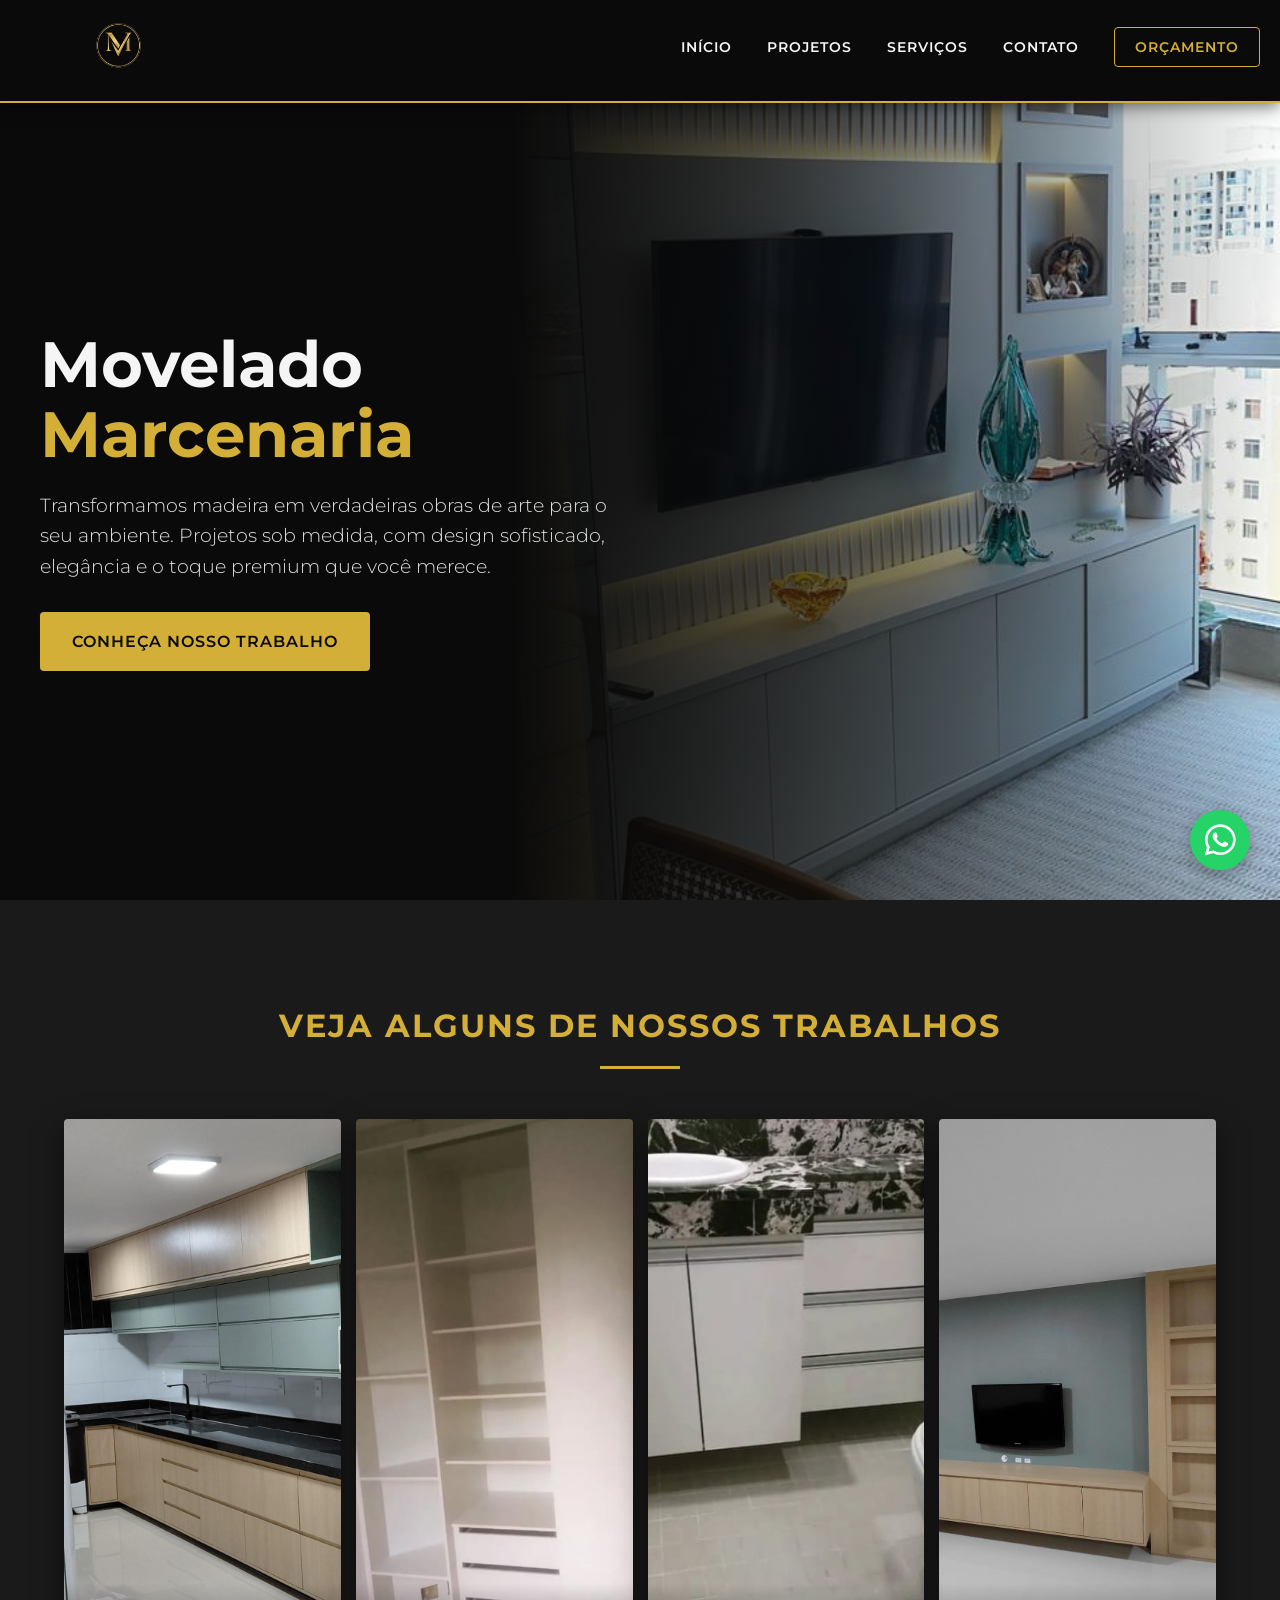
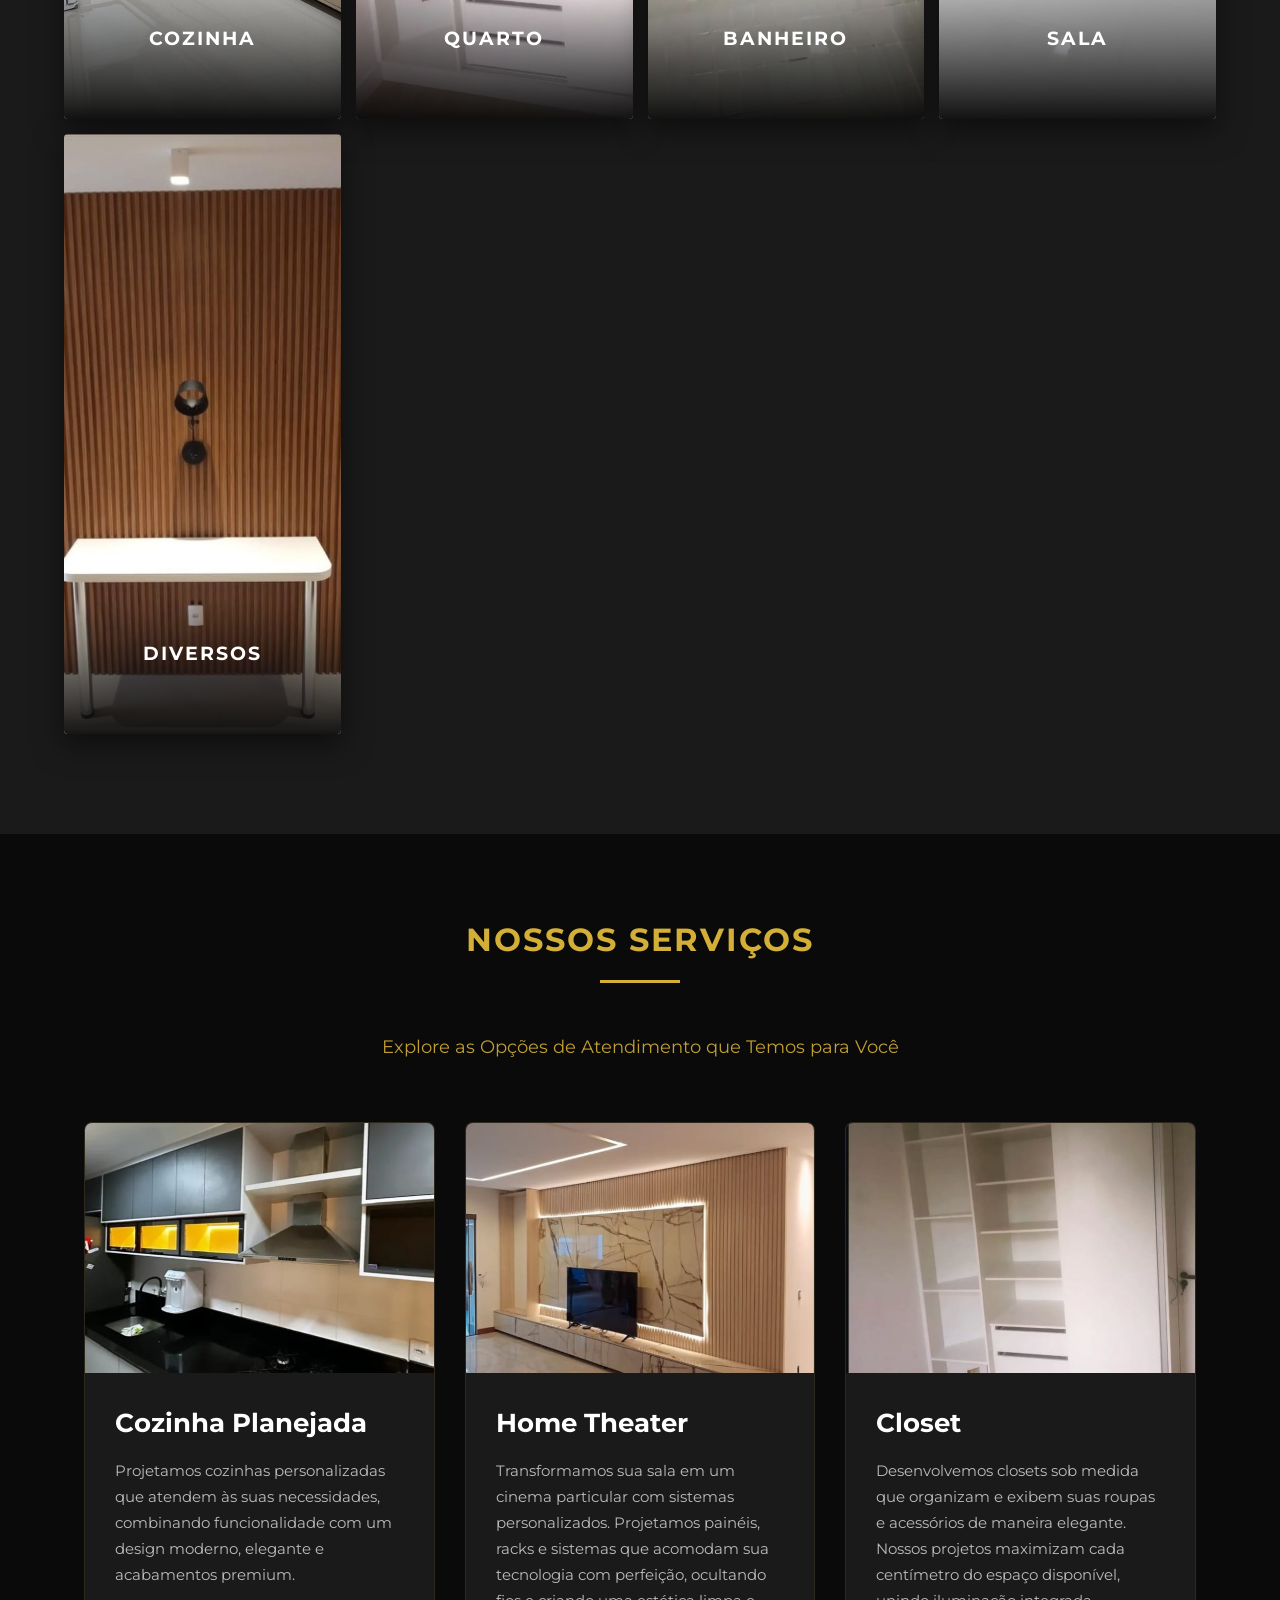
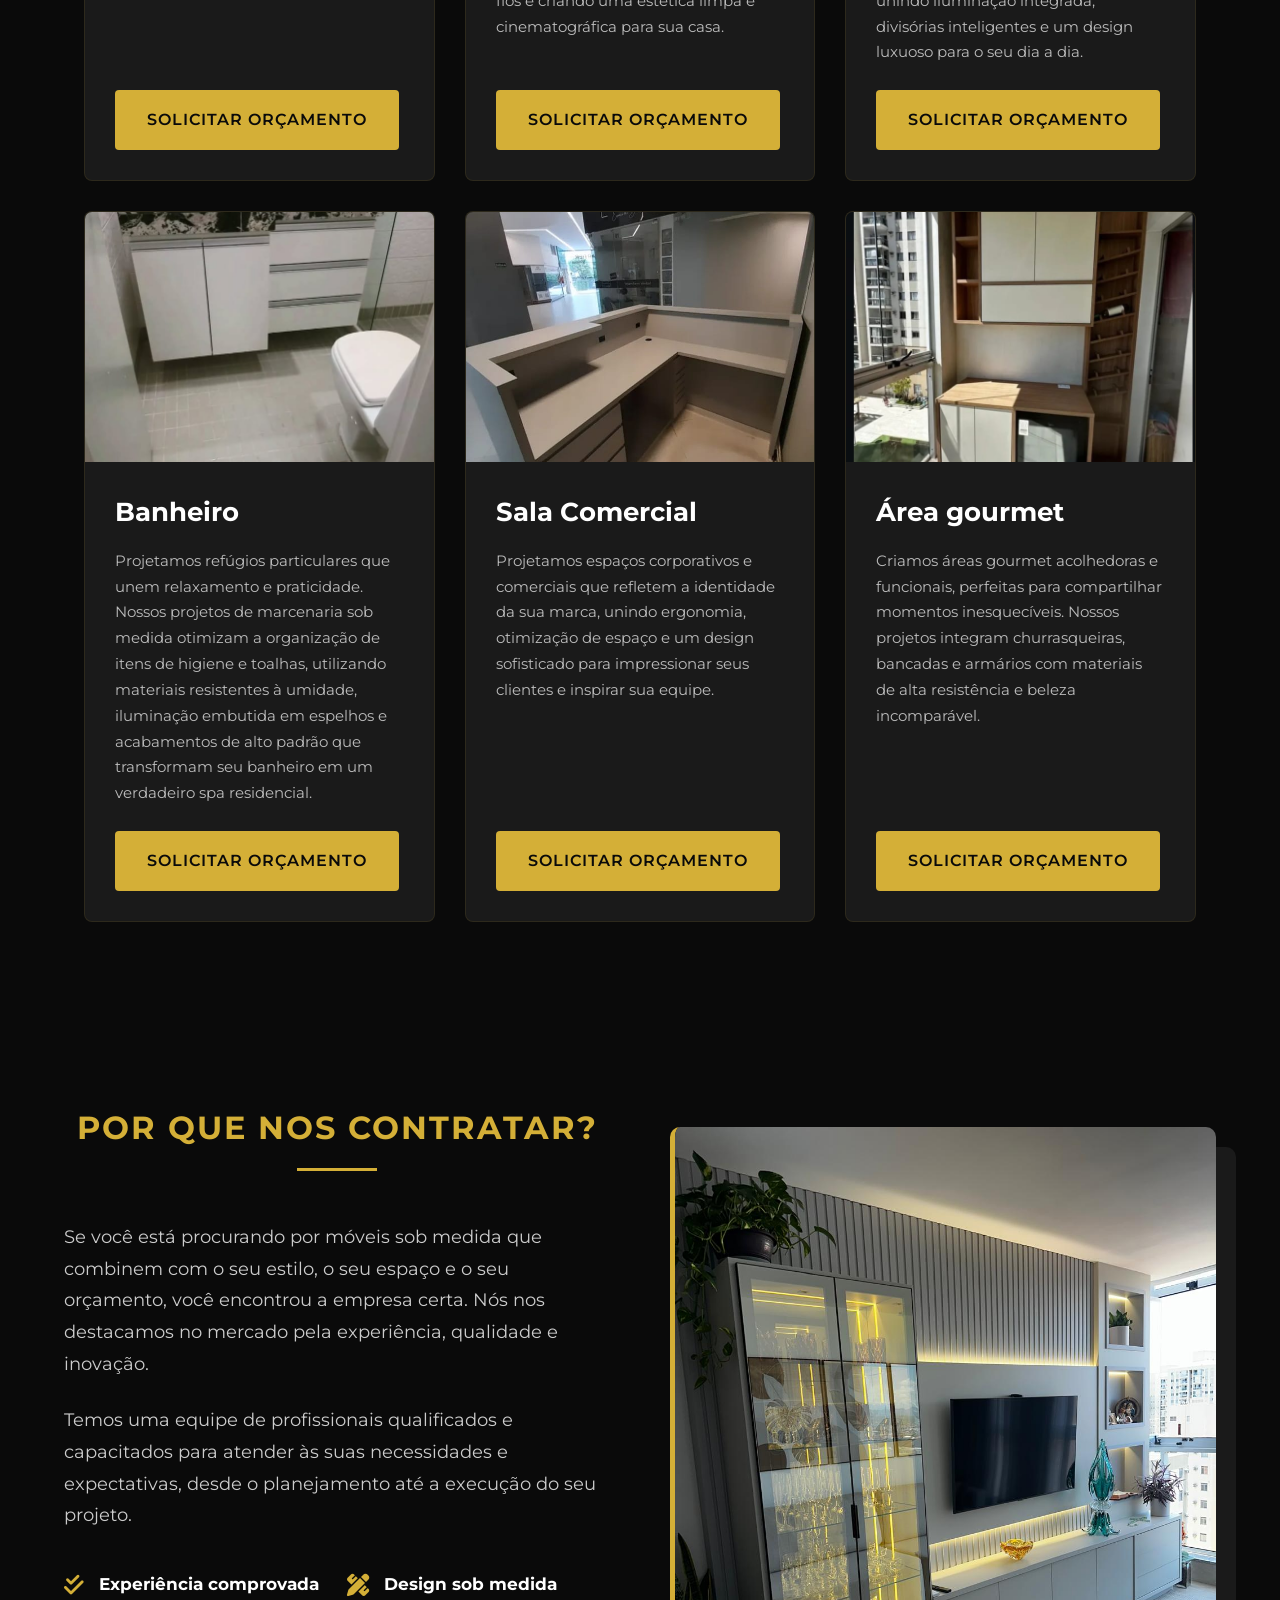
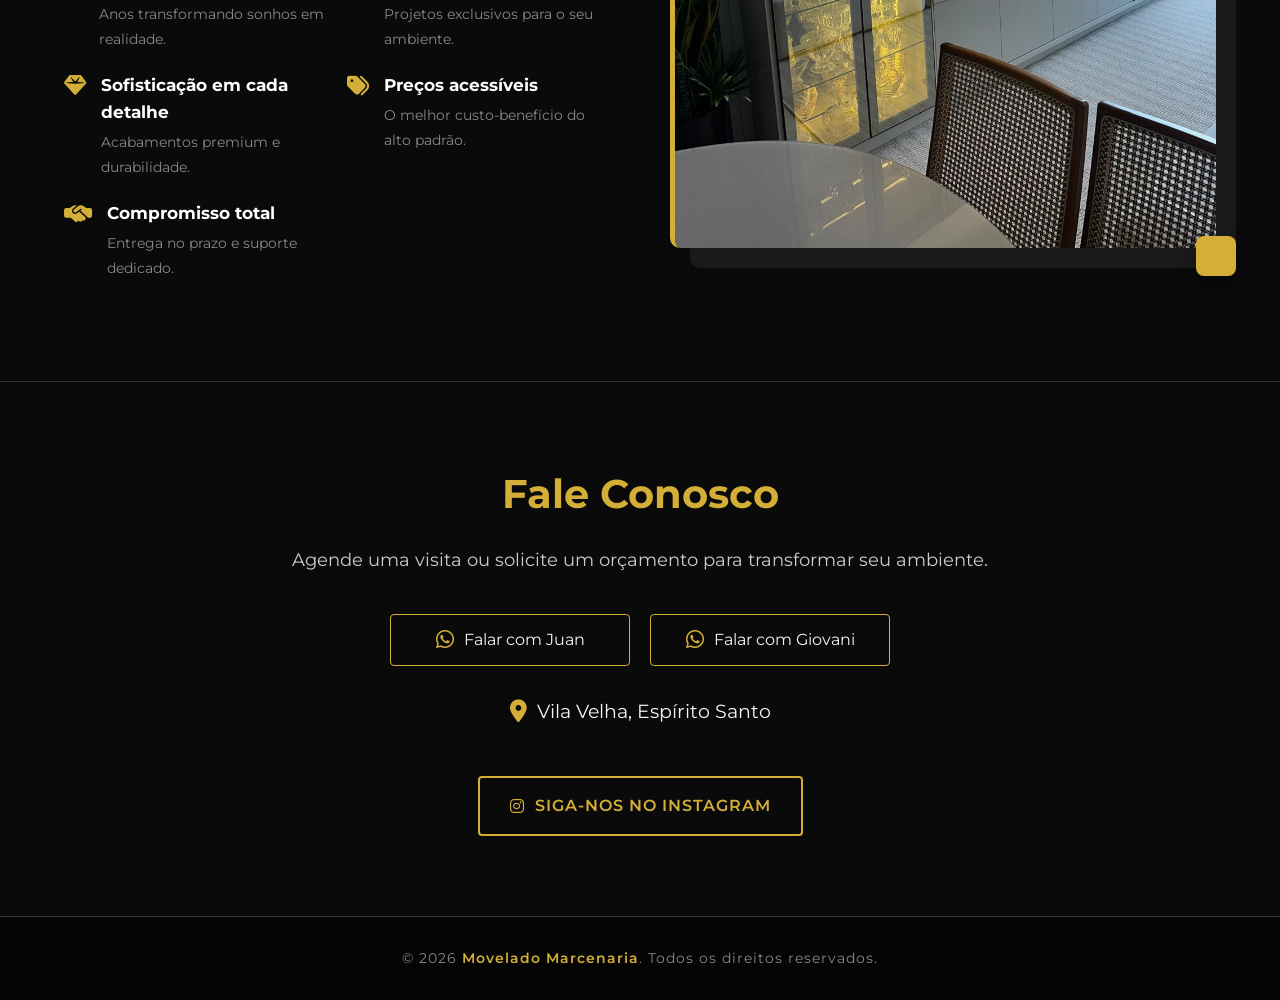
<file: index.html>
<!DOCTYPE html>
<html lang="pt-br">
<head>
    <meta charset="UTF-8">
    <meta name="viewport" content="width=device-width, initial-scale=1.0">
    <title>Movelado Marcenaria</title>
    <!-- Google Fonts -->
    <link rel="preconnect" href="https://fonts.googleapis.com">
    <link rel="preconnect" href="https://fonts.gstatic.com" crossorigin>
    <link href="https://fonts.googleapis.com/css2?family=Montserrat:wght@300;400;600;700&display=swap" rel="stylesheet">
    <!-- FontAwesome for Icons -->
    <link rel="stylesheet" href="https://cdnjs.cloudflare.com/ajax/libs/font-awesome/6.4.0/css/all.min.css">
    <link rel="stylesheet" href="style.css">
    <!-- Favicon -->
    <link rel="icon" type="image/png" href="imagens/brand/favicon (2).png">
    <link rel="apple-touch-icon" href="imagens/brand/favicon (2).png">
</head>
<body>
    <!-- Preloader (fora do site-content para não ser afetado) -->
    <div class="preloader">
        <div class="preloader-content">
            <div class="preloader-text">Movelado</div>
            <div class="loader-container">
                <div class="loader-bar"></div>
            </div>
        </div>
    </div>

    <!-- Overlay: bloqueia cliques no fundo sem borrar a barra lateral -->
    <div class="menu-overlay" id="menu-overlay"></div>

    <!-- Barra lateral: fora do site-content para não receber o blur -->
    <nav class="nav-menu" id="nav-menu">
        <ul>
            <li><a href="#home">Início</a></li>
            <li><a href="#portfolio">Projetos</a></li>
            <li><a href="#servicos">Serviços</a></li>
            <li><a href="#contato">Contato</a></li>
            <li><a href="https://wa.me/5527988982365?text=Olá! Gostaria de fazer um Orçamento" class="nav-cta">Orçamento</a></li>
        </ul>
    </nav>

    <!-- site-content: recebe o blur no mobile quando o menu abre -->
    <div class="site-content">

        <!-- Header: logo + botão hambúrguer (sem nav aqui — ela está fora) -->
        <header class="main-header">
            <div class="container header-container">
                <div class="logo">
                    <img src="imagens/brand/favicon (2).png" alt="Movelado Marcenaria">
                </div>
                <div class="mobile-menu-icon" id="mobile-menu-icon">
                    <i class="fa-solid fa-bars"></i>
                </div>
            </div>
        </header>

        <!-- Hero Section -->
        <section class="hero" id="home">
            <div class="hero-overlay"></div>
            <div class="container hero-content">
                <div class="hero-text">
                    <h1>Movelado <span>Marcenaria</span></h1>
                    <p>Transformamos madeira em verdadeiras obras de arte para o seu ambiente. Projetos sob medida, com design sofisticado, elegância e o toque premium que você merece.</p>
                    <a href="#portfolio" class="btn btn-primary">Conheça nosso trabalho</a>
                </div>
                <div class="hero-empty"></div>
            </div>
        </section>

        <!-- Portfolio Section -->
        <section class="portfolio" id="portfolio">
            <div class="container">
                <h2 class="section-title">Veja Alguns De Nossos Trabalhos</h2>
                <div class="portfolio-grid">
                    <div class="portfolio-item" onclick="openGallery('cozinha', 3)">
                        <img src="imagens/cozinha/1.jpeg" alt="Cozinha Planejada">
                        <div class="portfolio-overlay"><h3>Cozinha</h3><p>Ver fotos <i class="fa-solid fa-arrow-right"></i></p></div>
                    </div>
                    <div class="portfolio-item" onclick="openGallery('quarto', 1)">
                        <img src="imagens/quarto/1.jpeg" alt="Dormitório Planejado">
                        <div class="portfolio-overlay"><h3>Quarto</h3><p>Ver fotos <i class="fa-solid fa-arrow-right"></i></p></div>
                    </div>
                    <div class="portfolio-item" onclick="openGallery('banheiro', 3)">
                        <img src="imagens/banheiro/1.jpeg" alt="Banheiro Planejado">
                        <div class="portfolio-overlay"><h3>Banheiro</h3><p>Ver fotos <i class="fa-solid fa-arrow-right"></i></p></div>
                    </div>
                    <div class="portfolio-item" onclick="openGallery('sala', 4)">
                        <img src="imagens/sala/2.jpeg" alt="Sala de Estar">
                        <div class="portfolio-overlay"><h3>Sala</h3><p>Ver fotos <i class="fa-solid fa-arrow-right"></i></p></div>
                    </div>
                    <div class="portfolio-item" onclick="openGallery('diversos', 7)">
                        <img src="imagens/diversos/1.jpeg" alt="Outros Trabalhos">
                        <div class="portfolio-overlay"><h3>Diversos</h3><p>Ver fotos <i class="fa-solid fa-arrow-right"></i></p></div>
                    </div>
                </div>
            </div>
        </section>

        <!-- Modal para Galeria -->
        <div id="galleryModal" class="modal">
            <span class="close-modal">&times;</span>
            <div class="modal-content">
                <div id="galleryImages" class="gallery-slider"></div>
                <a class="prev" onclick="changeSlide(-1)">&#10094;</a>
                <a class="next" onclick="changeSlide(1)">&#10095;</a>
            </div>
            <div class="caption-container"><p id="caption"></p></div>
        </div>

        <!-- Serviços -->
        <section class="services" id="servicos">
            <div class="container">
                <div class="section-header">
                    <h2 class="section-title">Nossos Serviços</h2>
                    <p class="section-subtitle">Explore as Opções de Atendimento que Temos para Você</p>
                </div>
                <div class="services-grid-images">
                    <div class="service-card-image">
                        <div class="card-image-wrapper"><img src="imagens/cozinha/2.jpeg" alt="Cozinha Planejada"></div>
                        <div class="card-content">
                            <h3>Cozinha Planejada</h3>
                            <p>Projetamos cozinhas personalizadas que atendem às suas necessidades, combinando funcionalidade com um design moderno, elegante e acabamentos premium.</p>
                            <a href="https://wa.me/5527988982365?text=Olá! Gostaria de um orçamento para Cozinha Planejada." class="btn btn-primary card-cta">Solicitar Orçamento</a>
                        </div>
                    </div>
                    <div class="service-card-image">
                        <div class="card-image-wrapper"><img src="imagens/sala/4.jpeg" alt="Home Theater Planejado"></div>
                        <div class="card-content">
                            <h3>Home Theater</h3>
                            <p>Transformamos sua sala em um cinema particular com sistemas personalizados. Projetamos painéis, racks e sistemas que acomodam sua tecnologia com perfeição, ocultando fios e criando uma estética limpa e cinematográfica para sua casa.</p>
                            <a href="https://wa.me/5527988982365?text=Olá! Gostaria de um orçamento para um Home Theater" class="btn btn-primary card-cta">Solicitar Orçamento</a>
                        </div>
                    </div>
                    <div class="service-card-image">
                        <div class="card-image-wrapper"><img src="imagens/quarto/1.jpeg" alt="Closet Planejado"></div>
                        <div class="card-content">
                            <h3>Closet</h3>
                            <p>Desenvolvemos closets sob medida que organizam e exibem suas roupas e acessórios de maneira elegante. Nossos projetos maximizam cada centímetro do espaço disponível, unindo iluminação integrada, divisórias inteligentes e um design luxuoso para o seu dia a dia.</p>
                            <a href="https://wa.me/5527988982365?text=Olá! Gostaria de um orçamento para um Closet" class="btn btn-primary card-cta">Solicitar Orçamento</a>
                        </div>
                    </div>
                    <div class="service-card-image">
                        <div class="card-image-wrapper"><img src="imagens/banheiro/1.jpeg" alt="Banheiro"></div>
                        <div class="card-content">
                            <h3>Banheiro</h3>
                            <p>Projetamos refúgios particulares que unem relaxamento e praticidade. Nossos projetos de marcenaria sob medida otimizam a organização de itens de higiene e toalhas, utilizando materiais resistentes à umidade, iluminação embutida em espelhos e acabamentos de alto padrão que transformam seu banheiro em um verdadeiro spa residencial.</p>
                            <a href="https://wa.me/5527988982365?text=Olá! Gostaria de um orçamento para um Banheiro" class="btn btn-primary card-cta">Solicitar Orçamento</a>
                        </div>
                    </div>
                    <div class="service-card-image">
                        <div class="card-image-wrapper"><img src="imagens/diversos/5.jpeg" alt="Sala Comercial"></div>
                        <div class="card-content">
                            <h3>Sala Comercial</h3>
                            <p>Projetamos espaços corporativos e comerciais que refletem a identidade da sua marca, unindo ergonomia, otimização de espaço e um design sofisticado para impressionar seus clientes e inspirar sua equipe.</p>
                            <a href="https://wa.me/5527988982365?text=Olá! Gostaria de um orçamento para Sala Comercial" class="btn btn-primary card-cta">Solicitar Orçamento</a>
                        </div>
                    </div>
                    <div class="service-card-image">
                        <div class="card-image-wrapper"><img src="imagens/diversos/3.jpeg" alt="Área Gourmet"></div>
                        <div class="card-content">
                            <h3>Área gourmet</h3>
                            <p>Criamos áreas gourmet acolhedoras e funcionais, perfeitas para compartilhar momentos inesquecíveis. Nossos projetos integram churrasqueiras, bancadas e armários com materiais de alta resistência e beleza incomparável.</p>
                            <a href="https://wa.me/5527988982365?text=Olá! Gostaria de um orçamento para Área Gourmet" class="btn btn-primary card-cta">Solicitar Orçamento</a>
                        </div>
                    </div>
                </div>
            </div>
        </section>

        <!-- Por Que Nos Contratar -->
        <section class="about-us" id="sobre">
            <div class="container">
                <div class="about-wrapper">
                    <div class="about-content">
                        <h2 class="section-title left">Por Que <span>Nos Contratar?</span></h2>
                        <p class="about-description">Se você está procurando por móveis sob medida que combinem com o seu estilo, o seu espaço e o seu orçamento, você encontrou a empresa certa. Nós nos destacamos no mercado pela experiência, qualidade e inovação.</p>
                        <p class="about-description">Temos uma equipe de profissionais qualificados e capacitados para atender às suas necessidades e expectativas, desde o planejamento até a execução do seu projeto.</p>
                        <div class="features-list">
                            <div class="feature-item"><i class="fa-solid fa-check-double"></i><div><strong>Experiência comprovada</strong><span>Anos transformando sonhos em realidade.</span></div></div>
                            <div class="feature-item"><i class="fa-solid fa-pen-ruler"></i><div><strong>Design sob medida</strong><span>Projetos exclusivos para o seu ambiente.</span></div></div>
                            <div class="feature-item"><i class="fa-solid fa-gem"></i><div><strong>Sofisticação em cada detalhe</strong><span>Acabamentos premium e durabilidade.</span></div></div>
                            <div class="feature-item"><i class="fa-solid fa-tags"></i><div><strong>Preços acessíveis</strong><span>O melhor custo-benefício do alto padrão.</span></div></div>
                            <div class="feature-item"><i class="fa-solid fa-handshake-simple"></i><div><strong>Compromisso total</strong><span>Entrega no prazo e suporte dedicado.</span></div></div>
                        </div>
                    </div>
                    <div class="about-image">
                        <img src="imagens/sala/1.jpeg" alt="Trabalho de Marcenaria Fina">
                        <div class="experience-badge"></div>
                    </div>
                </div>
            </div>
        </section>

        <!-- Contato -->
        <section class="contato" id="contato">
            <div class="container">
                <div class="contato-content">
                    <h2>Fale Conosco</h2>
                    <p>Agende uma visita ou solicite um orçamento para transformar seu ambiente.</p>
                    <div class="contact-info">
                        <a href="https://wa.me/5527988982365?text=Olá! Gostaria de fazer um Orçamento" target="_blank" rel="noopener noreferrer" class="btn-whatsapp">
                            <i class="fa-brands fa-whatsapp"></i> Falar com Juan
                        </a>
                        <a href="https://wa.me/5527992969044?text=Olá! Gostaria de fazer um Orçamento" target="_blank" rel="noopener noreferrer" class="btn-whatsapp">
                            <i class="fa-brands fa-whatsapp"></i> Falar com Giovani
                        </a>
                    </div>
                    <div class="location">
                        <i class="fa-solid fa-location-dot"></i>
                        <span>Vila Velha, Espírito Santo</span>
                    </div>
                    <a href="https://www.instagram.com/movelado.marcenaria" target="_blank" rel="noopener noreferrer" class="btn btn-instagram">
                        <i class="fa-brands fa-instagram"></i> Siga-nos no Instagram
                    </a>
                </div>
            </div>
            <a href="https://wa.me/5527988982365?text=Olá! Gostaria de fazer um Orçamento" class="whatsapp-float" target="_blank" rel="noopener noreferrer">
                <i class="fa-brands fa-whatsapp"></i>
            </a>
        </section>

        <!-- Footer -->
        <footer>
            <div class="container text-center">
                <p>&copy; 2026 <span>Movelado Marcenaria</span>. Todos os direitos reservados.</p>
            </div>
        </footer>

    </div><!-- end site-content -->

    <!-- Scripts -->
    <script>
        let currentSlideIndex = 0;
        let totalCurrentImages = 0;
        let currentCategoryPath = '';

        function openGallery(category, total) {
            const modal = document.getElementById("galleryModal");
            const galleryContainer = document.getElementById("galleryImages");
            
            // Limpa o conteúdo anterior
            galleryContainer.innerHTML = '';
            
            currentCategoryPath = category;
            totalCurrentImages = total;
            currentSlideIndex = 1;

            // Cria os slides de imagem
            for (let i = 1; i <= total; i++) {
                const slideDiv = document.createElement('div');
                slideDiv.className = 'mySlides';
                slideDiv.style.display = (i === 1) ? 'block' : 'none';
                
                const img = document.createElement('img');
                img.src = `imagens/${category}/${i}.jpeg`;
                img.alt = `${category} - imagem ${i}`;
                
                slideDiv.appendChild(img);
                galleryContainer.appendChild(slideDiv);
            }

            modal.style.display = "block";
            document.body.style.overflow = "hidden"; // Desabilita o scroll da página ao abrir modal
            updateCaption();
        }

        function changeSlide(n) {
            showSlides(currentSlideIndex += n);
        }

        function showSlides(n) {
            let slides = document.getElementsByClassName("mySlides");
            if (n > slides.length) {currentSlideIndex = 1}
            if (n < 1) {currentSlideIndex = slides.length}
            
            for (let i = 0; i < slides.length; i++) {
                slides[i].style.display = "none";
            }
            slides[currentSlideIndex-1].style.display = "block";
            updateCaption();
        }

        function updateCaption() {
            const captionText = document.getElementById("caption");
            const categoryName = currentCategoryPath.charAt(0).toUpperCase() + currentCategoryPath.slice(1);
            captionText.innerHTML = `${categoryName} - ${currentSlideIndex} de ${totalCurrentImages}`;
        }

        // Fechar o modal
        document.querySelector(".close-modal").onclick = function() {
            document.getElementById("galleryModal").style.display = "none";
            document.body.style.overflow = "auto";
        };

        // Fechar ao clicar fora da imagem
        window.onclick = function(event) {
            const modal = document.getElementById("galleryModal");
            if (event.target == modal) {
                modal.style.display = "none";
                document.body.style.overflow = "auto";
            }
        };

        // Teclas de atalho para navegação
        document.onkeydown = function(e) {
            const modal = document.getElementById("galleryModal");
            if (modal.style.display === "block") {
                if (e.key === "ArrowLeft") changeSlide(-1);
                if (e.key === "ArrowRight") changeSlide(1);
                if (e.key === "Escape") {
                    modal.style.display = "none";
                    document.body.style.overflow = "auto";
                }
            }
        };

        // Preloader remover
        window.addEventListener('load', function() {
            const preloader = document.querySelector('.preloader');
            setTimeout(() => {
                preloader.classList.add('fade-out');
            }, 500); // Pequeno atraso para uma transição mais suave
        });
        //
        const mobileMenuIcon = document.getElementById('mobile-menu-icon');
const navMenu = document.getElementById('nav-menu');
const navLinks = document.querySelectorAll('.nav-menu a');
const menuOverlay = document.getElementById('menu-overlay');

function closeMenu() {
    navMenu.classList.remove('active');
    document.body.classList.remove('menu-open');
    menuOverlay.classList.remove('active');
    const icon = mobileMenuIcon.querySelector('i');
    icon.classList.add('fa-bars');
    icon.classList.remove('fa-xmark');
}

// Abre/Fecha o menu ao clicar no ícone
mobileMenuIcon.addEventListener('click', () => {
    navMenu.classList.toggle('active');
    document.body.classList.toggle('menu-open');
    menuOverlay.classList.toggle('active');
    // Muda o ícone de bars para X quando aberto
    const icon = mobileMenuIcon.querySelector('i');
    icon.classList.toggle('fa-bars');
    icon.classList.toggle('fa-xmark');
});

// Fecha o menu automaticamente ao clicar em um link
navLinks.forEach(link => {
    link.addEventListener('click', closeMenu);
});

// Fecha o menu ao clicar fora dele (no overlay escurecido)
menuOverlay.addEventListener('click', closeMenu);
//


    </script>

</body>
</html>
</file>
<file: style.css>
/* CSS Reset & Variables */
:root {
    --gold: #D4AF37;
    --gold-hover: #b5952f;
    --black: #0A0A0A;
    --dark-gray: #1A1A1A;
    --gray: #333333;
    --text-light: #F5F5F5;
    --white: #FFFFFF;
    --font-main: 'Montserrat', sans-serif;
    --overlay-dark: rgba(10, 10, 10, 0.75);
}

/* */
/* Botão Flutuante WhatsApp */
.whatsapp-float {
    position: fixed;
    width: 60px;
    height: 60px;
    bottom: 30px;
    right: 30px;
    background-color: #25d366; /* Verde oficial do WhatsApp */
    color: #FFF;
    border-radius: 50px;
    text-align: center;
    font-size: 35px;
    box-shadow: 0 4px 15px rgba(0, 0, 0, 0.3);
    z-index: 3000; /* Fica acima de todos os elementos, incluindo o header */
    display: flex;
    align-items: center;
    justify-content: center;
    text-decoration: none;
    transition: all 0.3s ease;
}

/* Efeito de hover (passar o mouse) */
.whatsapp-float:hover {
    transform: scale(1.1); /* Aumenta levemente */
    background-color: #128c7e; /* Verde um pouco mais escuro */
    color: var(--white);
    box-shadow: 0 6px 20px rgba(37, 211, 102, 0.4);
}

/* Ajuste para celular para não atrapalhar o conteúdo */
@media (max-width: 768px) {
    .whatsapp-float {
        width: 50px;
        height: 50px;
        bottom: 20px;
        right: 20px;
        font-size: 30px;
    }
}
/* Layout Base do Header */
.header-container {
    display: flex;
    justify-content: space-between;
    align-items: center;
    padding: 0 20px;
    max-width: 1200px;
    margin: 0 auto;
}

/* --- DESKTOP: nav posicionada fixamente na área do header, hambúrguer escondido --- */
.nav-menu {
    display: flex;
    align-items: center;
    position: fixed;
    top: 0;
    right: 20px;
    height: 93px; /* mesma altura do header (padding 12px * 2 + logo ~69px) */
    z-index: 1001; /* logo acima do header (1000) */
}

.nav-menu ul {
    list-style: none;
    display: flex;
    gap: 35px;
    align-items: center;
    margin: 0;
    padding: 0;
}

.nav-menu a {
    text-decoration: none;
    color: var(--text-light);
    font-weight: 600;
    font-family: var(--font-main);
    font-size: 0.9rem;
    text-transform: uppercase;
    letter-spacing: 1px;
    transition: all 0.3s ease;
}

.nav-menu a:hover {
    color: var(--gold);
}

.mobile-menu-icon {
    display: none;
}

/* Overlay escondido por padrão (nunca aparece no desktop) */
.menu-overlay {
    display: none;
}

/* --- MOBILE: hambúrguer aparece, nav vira sidebar --- */
@media (max-width: 768px) {

    /* Hambúrguer visível */
    .mobile-menu-icon {
        display: block;
        cursor: pointer;
        z-index: 1200;
        color: var(--gold);
        font-size: 1.8rem;
    }

    /* Overlay re-ativado no mobile */
    .menu-overlay {
        display: block;
        position: fixed;
        inset: 0;
        background-color: rgba(0, 0, 0, 0.7);
        z-index: 1100;
        opacity: 0;
        visibility: hidden;
        transition: opacity 0.4s ease, visibility 0.4s ease;
        pointer-events: none;
    }

    .menu-overlay.active {
        opacity: 1;
        visibility: visible;
        pointer-events: all;
    }

    /* Sidebar: escondida à direita por padrão */
    .nav-menu {
        position: fixed;
        top: 0;
        right: -100%;
        width: 75%;
        max-width: 300px;
        height: 100vh;
        background-color: var(--black);
        flex-direction: column;
        justify-content: center;
        align-items: center;
        transition: right 0.4s ease-in-out;
        z-index: 1200;
        border-left: 2px solid var(--gold);
        box-shadow: -4px 0 20px rgba(0,0,0,0.5);
    }

    .nav-menu.active {
        right: 0;
    }

    .nav-menu ul {
        flex-direction: column;
        gap: 30px;
        padding: 0;
        text-align: center;
        width: 100%;
    }

    .nav-menu a {
        font-size: 1.2rem;
        display: block;
        padding: 10px 0;
    }

    .nav-cta {
        border-color: var(--gold);
        width: auto !important;
        min-width: 150px;
        padding: 12px 25px !important;
        margin: 20px auto 0;
        text-align: center;
        display: inline-block;
    }

    /* Blur somente no conteúdo do site, não na barra lateral */
    body.menu-open .site-content {
        filter: blur(3px);
        transition: filter 0.4s ease;
    }

    body.menu-open {
        overflow: hidden;
    }
}
/* */

/* Serviços com Imagens */
.services {
    padding: 80px 0;
    background-color: var(--black);
}

.section-header {
    text-align: center;
    margin-bottom: 60px;
}

.section-subtitle {
    color: var(--gold);
    font-family: var(--font-main);
    font-size: 1.1rem;
    margin-top: 10px;
    opacity: 0.9;
}

/* Nova Grade para Cartões com Imagens */
.services-grid-images {
    display: grid;
    grid-template-columns: repeat(auto-fill, minmax(350px, 1fr)); /* Responsivo Automático */
    gap: 30px;
    padding: 0 20px;
}

/* O Cartão Individual */
.service-card-image {
    background-color: var(--dark-gray); /* Um cinza muito escuro para contraste */
    border: 1px solid rgba(212, 175, 55, 0.1);
    border-radius: 8px;
    overflow: hidden; /* Garante que a imagem respeite o border-radius */
    transition: all 0.4s ease;
    display: flex;
    flex-direction: column; /* Organiza itens em coluna: imagem -> conteúdo */
}

.service-card-image:hover {
    transform: translateY(-8px);
    border-color: var(--gold);
    box-shadow: 0 12px 30px rgba(0, 0, 0, 0.6);
}

/* O Container da Imagem */
.card-image-wrapper {
    width: 100%;
    height: 250px; /* Altura fixa para manter todas as imagens iguais */
    overflow: hidden;
}

.card-image-wrapper img {
    width: 100%;
    height: 100%;
    object-fit: cover; /* Garante que a imagem preencha sem distorcer */
    transition: transform 0.6s ease;
}

.service-card-image:hover .card-image-wrapper img {
    transform: scale(1.05); /* Pequeno zoom na imagem ao passar o mouse */
}

/* O Container do Texto */
.card-content {
    padding: 30px;
    display: flex;
    flex-direction: column;
    flex-grow: 1; /* Faz o conteúdo preencher o cartão */
}

.service-location {
    display: block;
    font-size: 0.7rem;
    text-transform: uppercase;
    letter-spacing: 2px;
    color: var(--gold);
    margin-bottom: 15px;
}

.card-content h3 {
    color: var(--white);
    font-family: var(--font-main);
    margin-bottom: 15px;
    font-size: 1.6rem;
    font-weight: 700;
}

.card-content p {
    color: #bbb; /* Cinza claro para o parágrafo */
    font-size: 0.95rem;
    line-height: 1.7;
    margin-bottom: 25px; /* Espaço para o botão */
    flex-grow: 1; /* Garante que o parágrafo empurre o botão para baixo */
}

/* O Botão de Orçamento no Cartão */
.card-cta {
    align-self: flex-start; /* Alinha o botão à esquerda */
    padding: 12px 24px;
    font-size: 0.9rem;
}

/* Responsividade Mobile */
@media (max-width: 480px) {
    .services-grid-images {
        grid-template-columns: 1fr; /* Coluna única no celular */
    }
    
    .card-image-wrapper {
        height: 200px; /* Imagens menores no celular */
    }
}
/* */

/* Header Styles */
.main-header {
    position: fixed;
    top: 0;
    left: 0;
    width: 100%;
    background-color: var(--black); /* Fundo preto luxuoso */
    border-bottom: 2px solid var(--gold); /* Linha fina dourada abaixo do menu */
    box-shadow: 0 4px 15px rgba(0, 0, 0, 0.5);
    z-index: 1000;
    padding: 12px 0;
}

.header-container {
    display: flex;
    justify-content: space-between;
    align-items: center;
    max-width: 1200px;
    margin: 0 auto;
    padding: 0 20px;
}

.logo img {
    height: 69px; /* Ajuste conforme necessário */
    width: auto;
    transition: transform 0.3s ease;
}

.logo img:hover {
    transform: scale(1.05);
}



/* Botão de Destaque (Orçamento) */
.nav-cta {
    background-color: transparent;
    border: 1px solid var(--gold);
    color: var(--gold) !important;
    padding: 10px 20px !important;
    border-radius: 4px;
    transition: all 0.4s ease !important;
}

.nav-cta:hover {
    background-color: var(--gold);
    color: var(--black) !important;
    box-shadow: 0 0 15px var(--gold-hover);
}

/* Ajuste do Hero para não sumir atrás do Header */
.hero {
    padding-top: 100px; /* Compensação da altura do header fixo */
}

/* Unificado na media query no topo */

* {
    margin: 0;
    padding: 0;
    box-sizing: border-box;
    scroll-behavior: smooth;
}

body {
    font-family: var(--font-main);
    background-color: var(--black);
    color: var(--text-light);
    line-height: 1.6;
    overflow-x: hidden;
}

/* Custom Scrollbar */
::-webkit-scrollbar {
    width: 10px;
}

::-webkit-scrollbar-track {
    background: var(--black);
}

::-webkit-scrollbar-thumb {
    background: var(--gold);
    border-radius: 5px;
}

::-webkit-scrollbar-thumb:hover {
    background: var(--gold-hover);
}

/* For Firefox */
* {
    scrollbar-width: thin;
    scrollbar-color: var(--gold) var(--black);
}

.container {
    width: 90%;
    max-width: 1200px;
    margin: 0 auto;
}

h1, h2, h3 {
    font-weight: 700;
}

a {
    text-decoration: none;
    transition: all 0.3s ease;
}

/* Global Buttons */
.btn {
    display: inline-block;
    padding: 15px 30px;
    font-size: 1rem;
    font-weight: 600;
    text-transform: uppercase;
    letter-spacing: 1px;
    border-radius: 4px;
    cursor: pointer;
    border: 2px solid transparent;
}

.btn-primary {
    background-color: var(--gold);
    color: var(--black);
}

.btn-primary:hover {
    background-color: var(--gold-hover);
    transform: translateY(-2px);
    box-shadow: 0 5px 15px rgba(212, 175, 55, 0.3);
}

.btn-instagram {
    background-color: transparent;
    border: 2px solid var(--gold);
    color: var(--gold);
    margin-top: 20px;
    display: inline-flex;
    align-items: center;
    gap: 10px;
}

.btn-instagram:hover {
    background-color: var(--gold);
    color: var(--black);
    box-shadow: 0 5px 15px rgba(212, 175, 55, 0.3);
}

/* --- Hero Section --- */
.hero {
    position: relative;
    height: 100vh;
    min-height: 600px;
    background: url('imagens/sala/1.jpeg') no-repeat center right/cover;
    display: flex;
    align-items: center;
}

.hero-overlay {
    position: absolute;
    top: 0;
    left: 0;
    width: 100%;
    height: 100%;
    /* Solid black on the left for text readability, transitioning to transparent to show the image on the right */
    background: linear-gradient(to right, 
        rgba(10, 10, 10, 1) 0%, 
        rgba(10, 10, 10, 1) 40%, 
        rgba(10, 10, 10, 0.7) 60%, 
        rgba(10, 10, 10, 0) 100%);
    z-index: 1;
}

.hero-content {
    position: relative;
    z-index: 2;
    display: flex;
    justify-content: space-between;
    align-items: center;
    width: 100%;
}

.hero-text {
    width: 50%;
    animation: fadeIn 1.5s ease;
}

.hero-text h1 {
    font-size: clamp(2.5rem, 8vw, 4rem);
    margin-bottom: 20px;
    line-height: 1.1;
}

.hero-text h1 span {
    color: var(--gold);
    display: block;
}

.hero-text p {
    font-size: 1.2rem;
    margin-bottom: 30px;
    font-weight: 300;
    color: #e0e0e0;
}

.hero-empty {
    width: 50%; /* Leaves the right side empty for the background image */
}

/* --- Portfolio Section --- */
.portfolio {
    padding: 100px 0;
    background-color: var(--dark-gray);
}

.section-title {
    text-align: center;
    font-size: 2.0rem;
    margin-bottom: 50px;
    color: var(--gold);
    text-transform: uppercase;
    letter-spacing: 2px;
}

.section-title::after {
    content: '';
    display: block;
    width: 80px;
    height: 3px;
    background-color: var(--gold);
    margin: 15px auto 0;
}

/* The Grid corresponding to the reference image */
.portfolio-grid {
    display: grid;
    grid-template-columns: repeat(auto-fit, minmax(220px, 1fr));
    gap: 15px;
}

.portfolio-item {
    position: relative;
    height: 600px; /* Slimmer for 5 columns */
    overflow: hidden;
    cursor: pointer;
    border-radius: 4px;
    box-shadow: 0 10px 30px rgba(0,0,0,0.5);
}

.portfolio-item img {
    width: 100%;
    height: 100%;
    object-fit: cover;
    transition: transform 0.6s ease;
}

.portfolio-item:hover img {
    transform: scale(1.05);
}

/* Overlay for text at the bottom */
.portfolio-overlay {
    position: absolute;
    bottom: 0;
    left: 0;
    width: 100%;
    padding: 40px 20px;
    background: linear-gradient(to top, rgba(10, 10, 10, 0.95) 0%, rgba(10, 10, 10, 0) 100%);
    text-align: center;
    transition: all 0.3s ease;
}

.portfolio-overlay h3 {
    color: var(--white);
    font-size: 1.2rem;
    text-transform: uppercase;
    letter-spacing: 2px;
    font-weight: 700;
    margin-bottom: 5px;
}

.portfolio-overlay p {
    font-size: 0.8rem;
    color: var(--gold);
    text-transform: uppercase;
    letter-spacing: 1px;
    opacity: 0;
    transform: translateY(10px);
    transition: all 0.3s ease;
}

.portfolio-item:hover .portfolio-overlay p {
    opacity: 1;
    transform: translateY(0);
}

/* Modal / Lightbox Styles */
.modal {
    display: none;
    position: fixed;
    z-index: 2000;
    padding-top: 50px;
    left: 0;
    top: 0;
    width: 100%;
    height: 100%;
    overflow: auto;
    background-color: rgba(0, 0, 0, 0.95);
    backdrop-filter: blur(5px);
}

.modal-content {
    position: relative;
    margin: auto;
    padding: 0;
    width: 90%;
    max-width: 1000px;
}

.close-modal {
    color: white;
    position: absolute;
    top: 20px;
    right: 35px;
    font-size: 40px;
    font-weight: bold;
    transition: 0.3s;
    cursor: pointer;
    z-index: 2100;
}

.close-modal:hover,
.close-modal:focus {
    color: var(--gold);
    text-decoration: none;
}

.mySlides {
    display: none;
    text-align: center;
}

.mySlides img {
    max-width: 100%;
    max-height: 80vh;
    border-radius: 4px;
    box-shadow: 0 0 20px rgba(0,0,0,1);
    border: 1px solid #333;
}

/* Next & previous buttons */
.prev, .next {
    cursor: pointer;
    position: absolute;
    top: 50%;
    width: auto;
    padding: 16px;
    margin-top: -50px;
    color: white;
    font-weight: bold;
    font-size: 24px;
    transition: 0.6s ease;
    border-radius: 0 3px 3px 0;
    user-select: none;
    -webkit-user-select: none;
    background-color: rgba(0,0,0,0.5);
}

.next {
    right: 0;
    border-radius: 3px 0 0 3px;
}

.prev:hover, .next:hover {
    background-color: var(--gold);
    color: var(--black);
}

.caption-container {
    text-align: center;
    background-color: transparent;
    padding: 20px;
    color: var(--gold);
    font-size: 1.2rem;
    text-transform: uppercase;
    letter-spacing: 2px;
}

/* --- Contato Section --- */
.contato {
    padding: 80px 0;
    background-color: var(--black);
    text-align: center;
    border-top: 1px solid var(--gray);
}

.contato-content h2 {
    font-size: 2.5rem;
    color: var(--gold);
    margin-bottom: 20px;
}

.contato-content p {
    font-size: 1.1rem;
    margin-bottom: 40px;
    color: #ccc;
}

.contact-info {
    display: flex;
    justify-content: center;
    gap: 20px;
    margin-bottom: 30px;
    flex-wrap: wrap;
}

.btn-whatsapp {
    background-color: transparent;
    border: 1px solid var(--gold);
    color: var(--text-light);
    padding: 12px 25px;
    font-size: 1rem;
    display: inline-flex;
    align-items: center;
    justify-content: center; /* Centraliza o conteúdo no botão */
    gap: 10px;
    width: 240px; /* Tamanho padronizado para ambos */
    border-radius: 4px;
    transition: all 0.3s ease;
    text-transform: none;
    letter-spacing: normal;
}

.btn-whatsapp i {
    color: var(--gold);
    font-size: 1.3rem;
    transition: all 0.3s ease;
}

.btn-whatsapp:hover {
    background-color: var(--gold);
    color: var(--black);
    transform: translateY(-3px);
    box-shadow: 0 5px 15px rgba(212, 175, 55, 0.2);
}

.btn-whatsapp:hover i {
    color: var(--black);
}

.location {
    font-size: 1.2rem;
    color: var(--text-light);
    margin: 20px 0 30px;
    display: flex;
    align-items: center;
    justify-content: center;
    gap: 10px;
}

.location i {
    color: var(--gold);
    font-size: 1.4rem;
}

/* --- Preloader --- */
.preloader {
    position: fixed;
    top: 0;
    left: 0;
    width: 100%;
    height: 100%;
    background-color: var(--black);
    display: flex;
    flex-direction: column;
    justify-content: center;
    align-items: center;
    z-index: 9999;
    transition: opacity 0.5s ease, visibility 0.5s ease;
}

.preloader-content {
    width: 200px;
    text-align: center;
}

.preloader-text {
    color: var(--gold);
    font-size: 0.8rem;
    text-transform: uppercase;
    letter-spacing: 3px;
    margin-bottom: 15px;
    font-weight: 600;
}

.loader-container {
    width: 100%;
    height: 2px;
    background-color: #1A1A1A;
    border-radius: 2px;
    overflow: hidden;
    position: relative;
}

.loader-bar {
    width: 0%;
    height: 100%;
    background-color: var(--gold);
    position: absolute;
    top: 0;
    left: 0;
    animation: loading 2s ease-in-out infinite;
    box-shadow: 0 0 10px rgba(212, 175, 55, 0.5);
}

@keyframes loading {
    0% { width: 0; left: 0; }
    50% { width: 100%; left: 0; }
    100% { width: 0; left: 100%; }
}

.preloader.fade-out {
    opacity: 0;
    visibility: hidden;
}

/* --- Footer --- */
footer {
    background-color: #050505;
    padding: 30px 0;
    border-top: 1px solid var(--gray);
}

.text-center {
    text-align: center;
}

footer p {
    font-size: 0.9rem;
    color: #888;
    letter-spacing: 1px;
}

footer p span {
    color: var(--gold);
    font-weight: 600;
}

/* --- Animations & Responsiveness --- */
@keyframes fadeIn {
    from { opacity: 0; transform: translateY(20px); }
    to { opacity: 1; transform: translateY(0); }
}

@media (max-width: 1200px) {
    .portfolio-item {
        height: 600px;
    }
}

@media (max-width: 992px) {
    .hero-text h1 {
        font-size: 3rem;
    }
    
    .portfolio-grid {
        grid-template-columns: repeat(auto-fit, minmax(280px, 1fr));
        gap: 20px;
    }
    
    .portfolio-item {
        height: 500px;
    }

    .about-wrapper {
        gap: 40px;
    }
}

@media (max-width: 768px) {
    .portfolio-grid {
        grid-template-columns: repeat(auto-fit, minmax(250px, 1fr));
    }

    .hero {
        text-align: center;
        background-position: center;
    }

    .hero-overlay {
        background: rgba(10, 10, 10, 0.85);
    }

    .hero-content {
        flex-direction: column;
        justify-content: center;
    }

    .hero-text {
        width: 100%;
    }
    
    .hero-empty {
        display: none;
    }

    .contact-info {
        flex-direction: column;
        align-items: center; /* Garante que os botões fiquem centrados e empilhados */
        gap: 20px;
    }

    .section-title {
        font-size: 1.8rem;
    }
}

@media (max-width: 576px) {
    .portfolio-grid {
        grid-template-columns: 1fr;
    }
    
    .portfolio-item {
        height: 400px;
    }

    .hero-text h1 {
        font-size: 2.5rem;
    }
}
/* Seção Por Que Nos Contratar */
.about-us {
    padding: 100px 0;
    background-color: var(--black);
    color: var(--text-light);
}

.about-wrapper {
    display: flex;
    align-items: center;
    gap: 60px;
    flex-wrap: wrap;
}

.about-content {
    flex: 1;
    min-width: 300px;
}

.about-description {
    font-size: 1.1rem;
    line-height: 1.8;
    color: #ccc;
    margin-bottom: 25px;
}

/* Lista de Diferenciais */
.features-list {
    display: grid;
    grid-template-columns: 1fr 1fr; /* Duas colunas no desktop */
    gap: 20px;
    margin-top: 40px;
}

.feature-item {
    display: flex;
    gap: 15px;
    align-items: flex-start;
}

.feature-item i {
    color: var(--gold);
    font-size: 1.4rem;
    margin-top: 3px;
}

.feature-item strong {
    display: block;
    color: var(--white);
    font-size: 1.05rem;
    margin-bottom: 3px;
}

.feature-item span {
    font-size: 0.85rem;
    color: #888;
}

/* Lado da Imagem */
.about-image {
    flex: 1;
    position: relative;
    min-width: 300px;
}

.about-image img {
    width: 100%;
    border-radius: 10px;
    border-left: 5px solid var(--gold);
    box-shadow: 20px 20px 0px var(--dark-gray);
}

.experience-badge {
    position: absolute;
    bottom: -20px;
    right: -20px;
    background-color: var(--gold);
    padding: 20px;
    border-radius: 8px;
    text-align: center;
    color: var(--black);
    box-shadow: 0 10px 20px rgba(0,0,0,0.3);
}

.experience-badge .years {
    display: block;
    font-size: 2rem;
    font-weight: 700;
}

.experience-badge .exp-text {
    font-size: 0.8rem;
    font-weight: 600;
    text-transform: uppercase;
}

/* Responsividade */
@media (max-width: 992px) {
    .about-wrapper {
        flex-direction: column;
        text-align: center;
    }
    
    .features-list {
        grid-template-columns: 1fr;
        text-align: left;
    }

    .about-image img {
        box-shadow: none;
        border-left: none;
        border-bottom: 5px solid var(--gold);
    }
}
</file>
